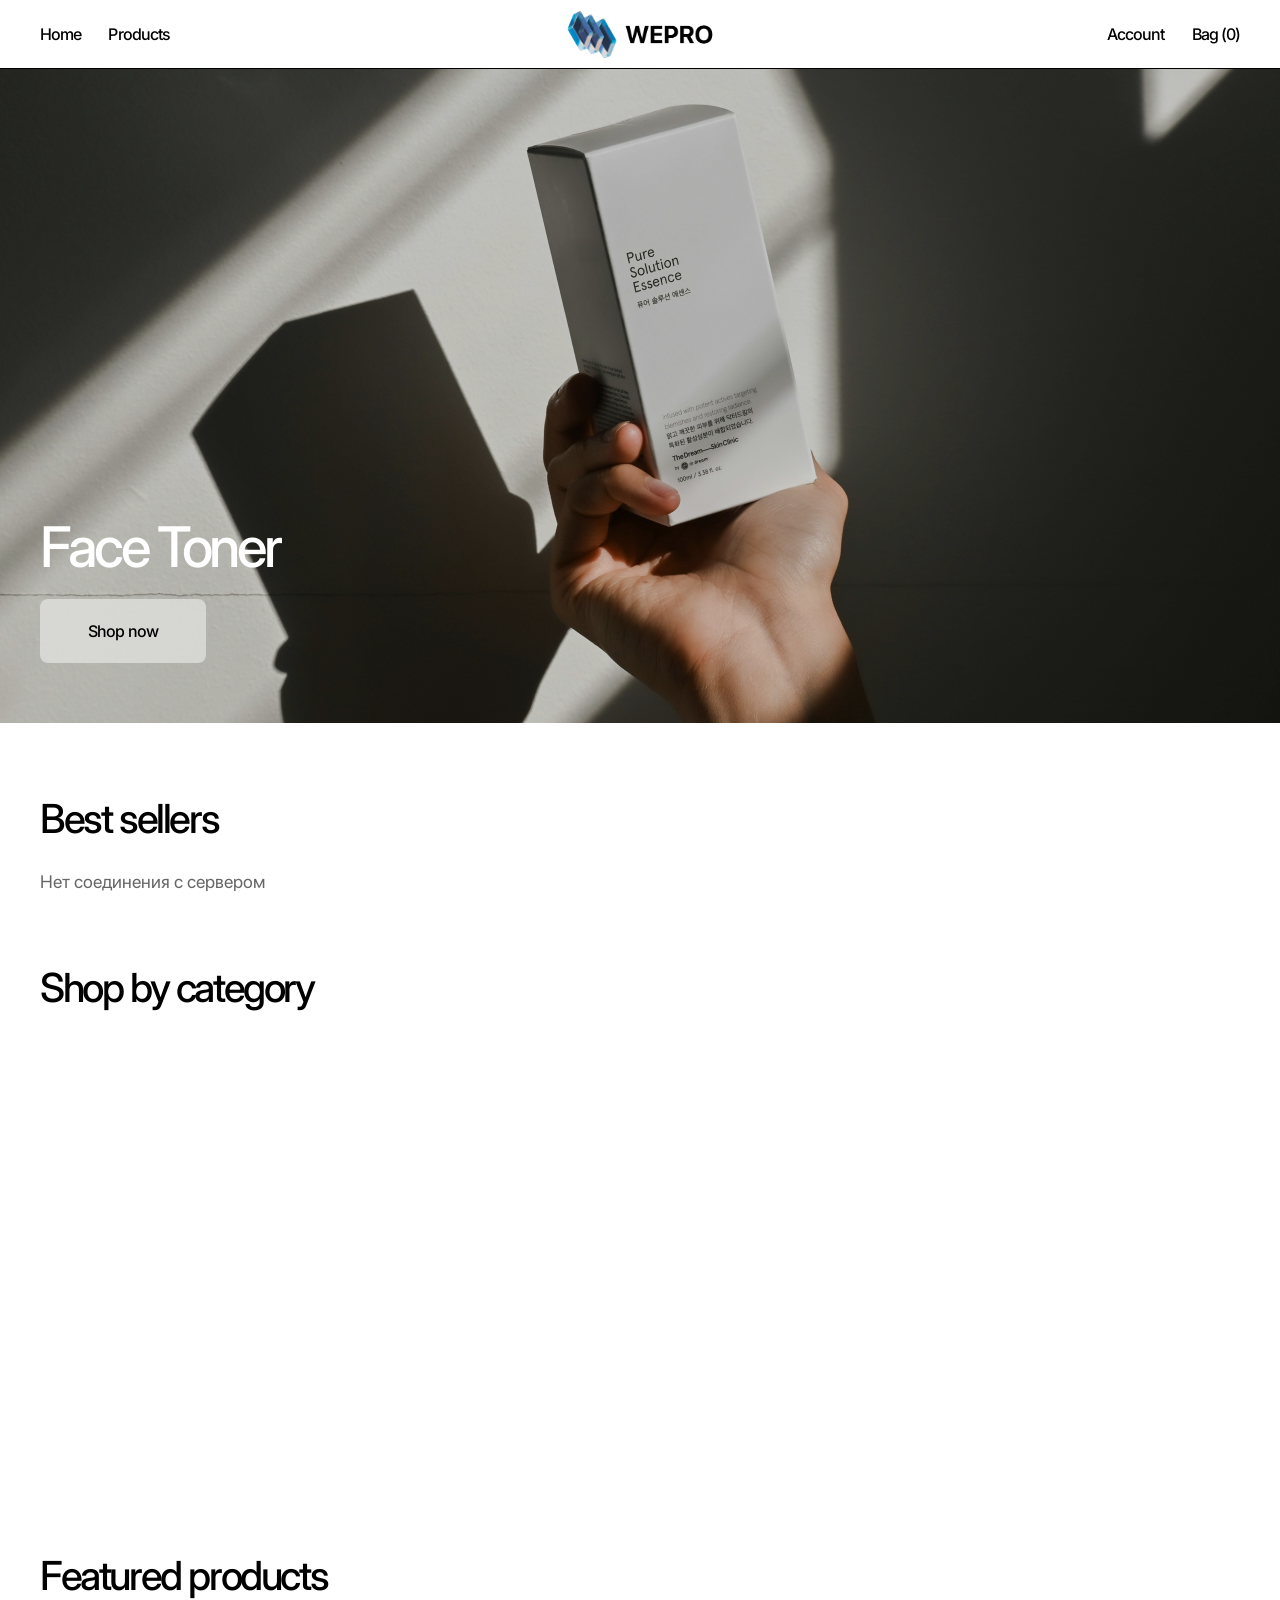
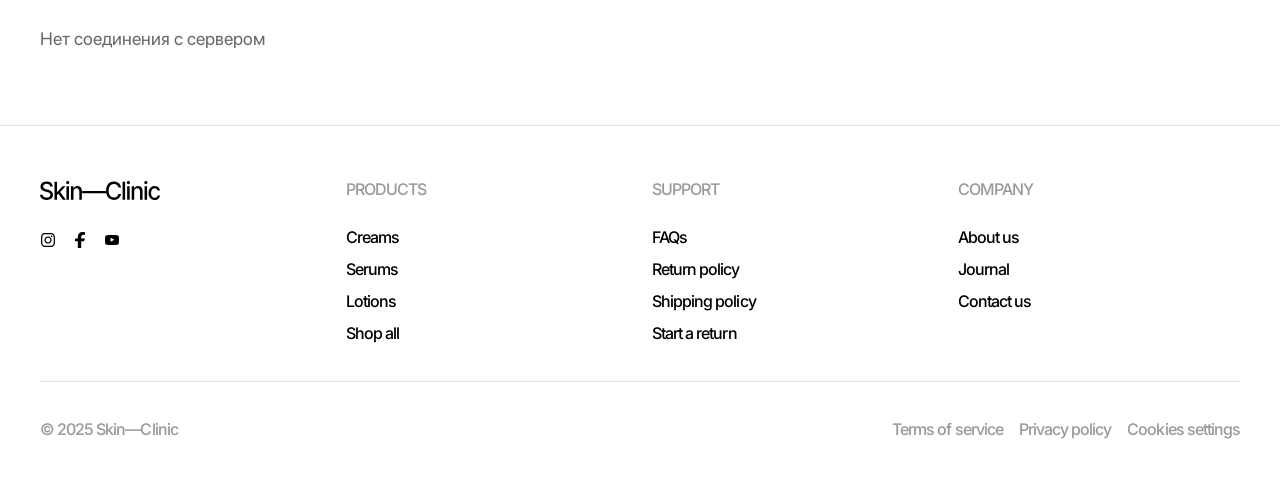
<file: site/index.html>
<!DOCTYPE html>
<html lang="en">
<head>
  <meta charset="UTF-8">
  <meta name="viewport" content="width=device-width, initial-scale=1.0">
  <title>Skin—Clinic</title>
  <link rel="icon" type="image/png" href="assets/img/favicon.png">
  <link rel="apple-touch-icon" href="assets/img/apple-touch-icon.png">
  <link rel="preconnect" href="https://fonts.googleapis.com">
  <link rel="preconnect" href="https://fonts.gstatic.com" crossorigin>
  <link href="https://fonts.googleapis.com/css2?family=Inter:wght@500&display=swap" rel="stylesheet">
  <link rel="stylesheet" href="css/style.css">
</head>
<body>
  <div id="header"></div>

  <main>
    <section class="hero">
      <div class="container hero__inner">
        <div class="hero__offer">
          <div class="hero__text">
            <p class="hero__sub t-sub">Discover Nature’s Finest Ingredients</p>
            <h1 class="hero__title--desktop t-h1">Face Toner</h1>
            <h1 class="hero__title--mobile t-h1">Glow with nature’s finest, every single day</h1>
          </div>
          <a class="btn-glass t-base" href="products.html">Shop now</a>
        </div>
      </div>
    </section>

    <section class="section container">
      <h2 class="section__title t-h2">Best sellers</h2>
      <div class="products-row products-row--home" id="bestsellers"></div>
    </section>

    <section class="section section--cats container">
      <h2 class="section__title t-h2">Shop by category</h2>
      <div class="categories" id="categories"></div>
    </section>

    <section class="section section--after home-last container">
      <h2 class="section__title t-h2">Featured products</h2>
      <div class="products-row products-row--home" id="featured"></div>
    </section>
  </main>

  <div id="footer"></div>

  <script src="js/api.js"></script>
  <script src="js/common.js"></script>
  <script src="js/home.js"></script>
</body>
</html>
</file>
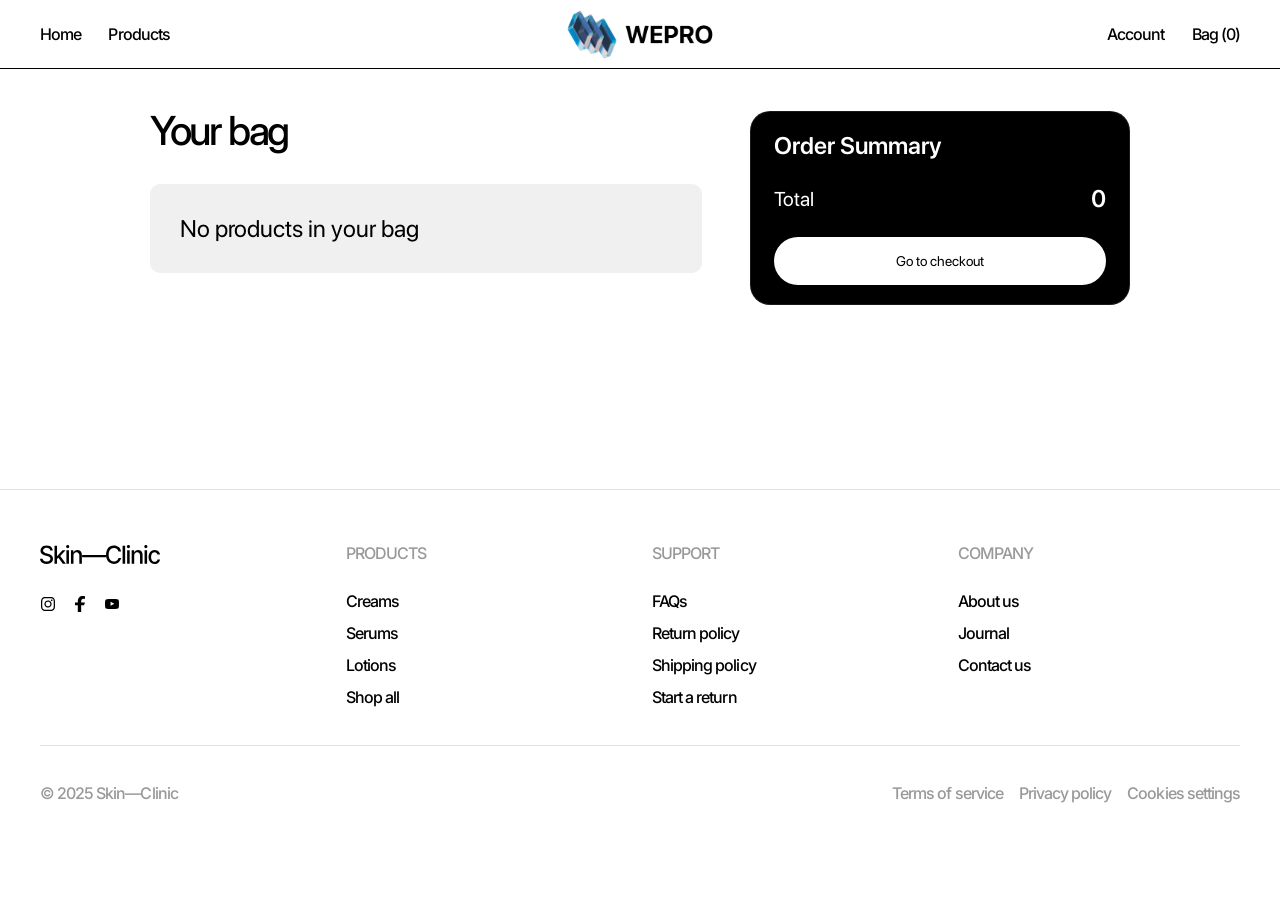
<file: site/bag.html>
<!DOCTYPE html>
<html lang="en">
<head>
  <meta charset="UTF-8">
  <meta name="viewport" content="width=device-width, initial-scale=1.0">
  <title>Your bag — Skin—Clinic</title>
  <link rel="icon" type="image/png" href="assets/img/favicon.png">
  <link rel="apple-touch-icon" href="assets/img/apple-touch-icon.png">
  <link rel="preconnect" href="https://fonts.googleapis.com">
  <link rel="preconnect" href="https://fonts.gstatic.com" crossorigin>
  <link href="https://fonts.googleapis.com/css2?family=Inter:wght@500&display=swap" rel="stylesheet">
  <link rel="stylesheet" href="css/style.css">
</head>
<body>
  <div id="header"></div>

  <main class="bag">
    <div class="bag__main">
      <h1 class="bag__title t-h2">Your bag</h1>
      <div class="bag__list" id="bag-list"></div>
    </div>

    <aside class="summary">
      <p class="summary__title">Order Summary</p>
      <div class="summary__rows">
        <div class="summary__row summary__row--sub summary__extra">
          <span class="summary__label">Subtotal</span>
          <span class="summary__value" id="sum-subtotal">0</span>
        </div>
        <div class="summary__row summary__row--sub summary__extra">
          <span class="summary__label">Discount (-0%)</span>
          <span class="summary__value summary__value--red">0</span>
        </div>
        <div class="summary__hr summary__extra"></div>
        <div class="summary__row">
          <span class="summary__label">Total</span>
          <span class="summary__total" id="sum-total">0</span>
        </div>
      </div>
      <button class="btn-pill btn-pill--white" id="checkout">Go to checkout</button>
    </aside>
  </main>

  <div id="footer"></div>

  <script src="js/api.js"></script>
  <script src="js/common.js"></script>
  <script src="js/bag.js"></script>
</body>
</html>
</file>
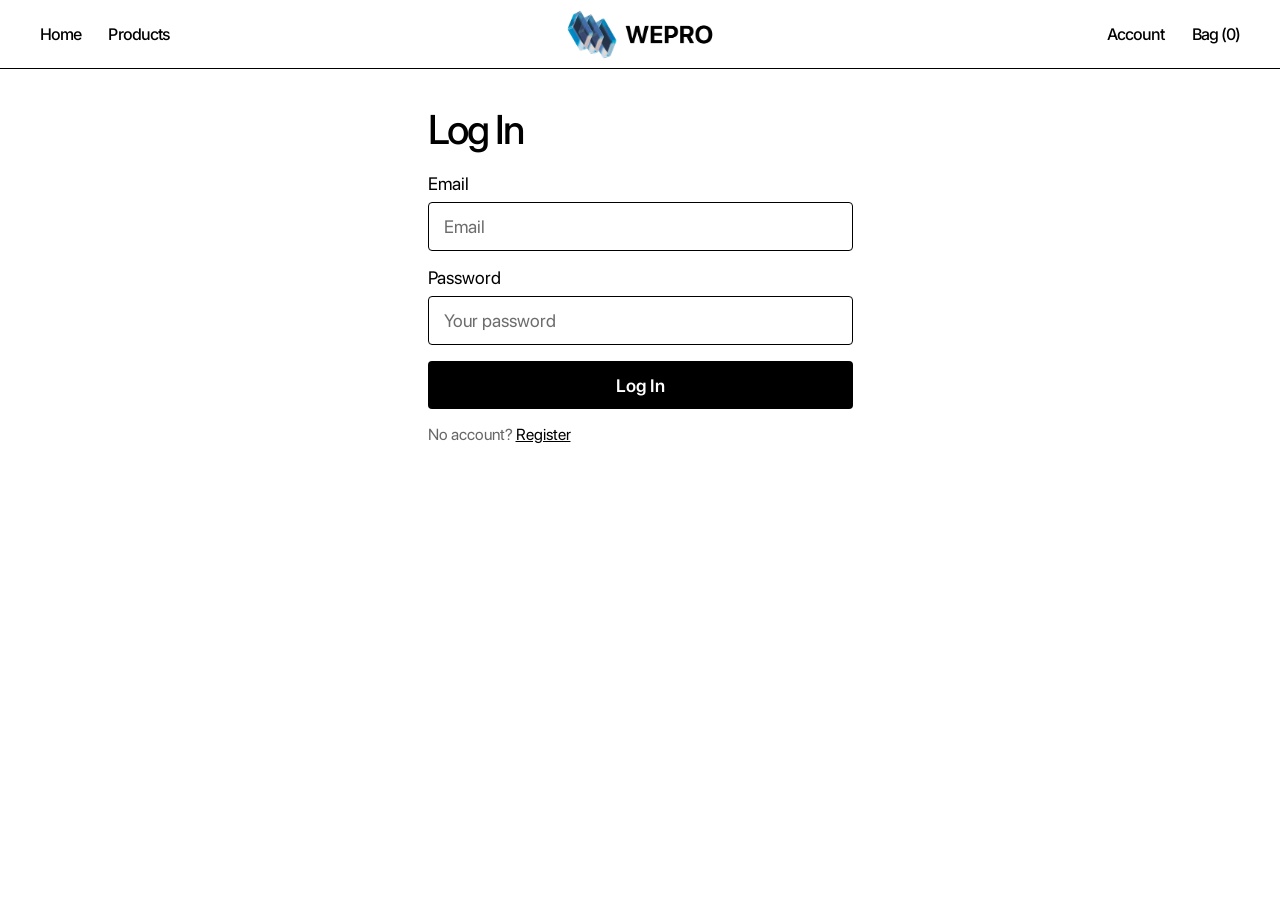
<file: site/login.html>
<!DOCTYPE html>
<html lang="en">
<head>
  <meta charset="UTF-8">
  <meta name="viewport" content="width=device-width, initial-scale=1.0">
  <title>Log In — Skin—Clinic</title>
  <link rel="icon" type="image/png" href="assets/img/favicon.png">
  <link rel="apple-touch-icon" href="assets/img/apple-touch-icon.png">
  <link rel="preconnect" href="https://fonts.googleapis.com">
  <link rel="preconnect" href="https://fonts.gstatic.com" crossorigin>
  <link href="https://fonts.googleapis.com/css2?family=Inter:wght@500&display=swap" rel="stylesheet">
  <link rel="stylesheet" href="css/style.css">
</head>
<body class="page-auth">
  <div id="header"></div>

  <main class="auth">
    <form id="login-form" novalidate>
      <h1 class="form-title t-h2">Log In</h1>
      <label class="field">
        <span class="field__label">Email</span>
        <input class="field__input" type="email" name="email" placeholder="Email" autocomplete="email" required>
      </label>
      <label class="field">
        <span class="field__label">Password</span>
        <input class="field__input" type="password" name="password" placeholder="Your password" autocomplete="current-password" required>
      </label>
      <button class="btn-form" type="submit">Log In</button>
      <p class="form-error" id="form-error"></p>
      <p class="form-alt">No account? <a href="register.html" id="to-register">Register</a></p>
    </form>
  </main>

  <div id="footer"></div>

  <script src="js/api.js"></script>
  <script src="js/common.js"></script>
  <script src="js/auth.js"></script>
</body>
</html>
</file>
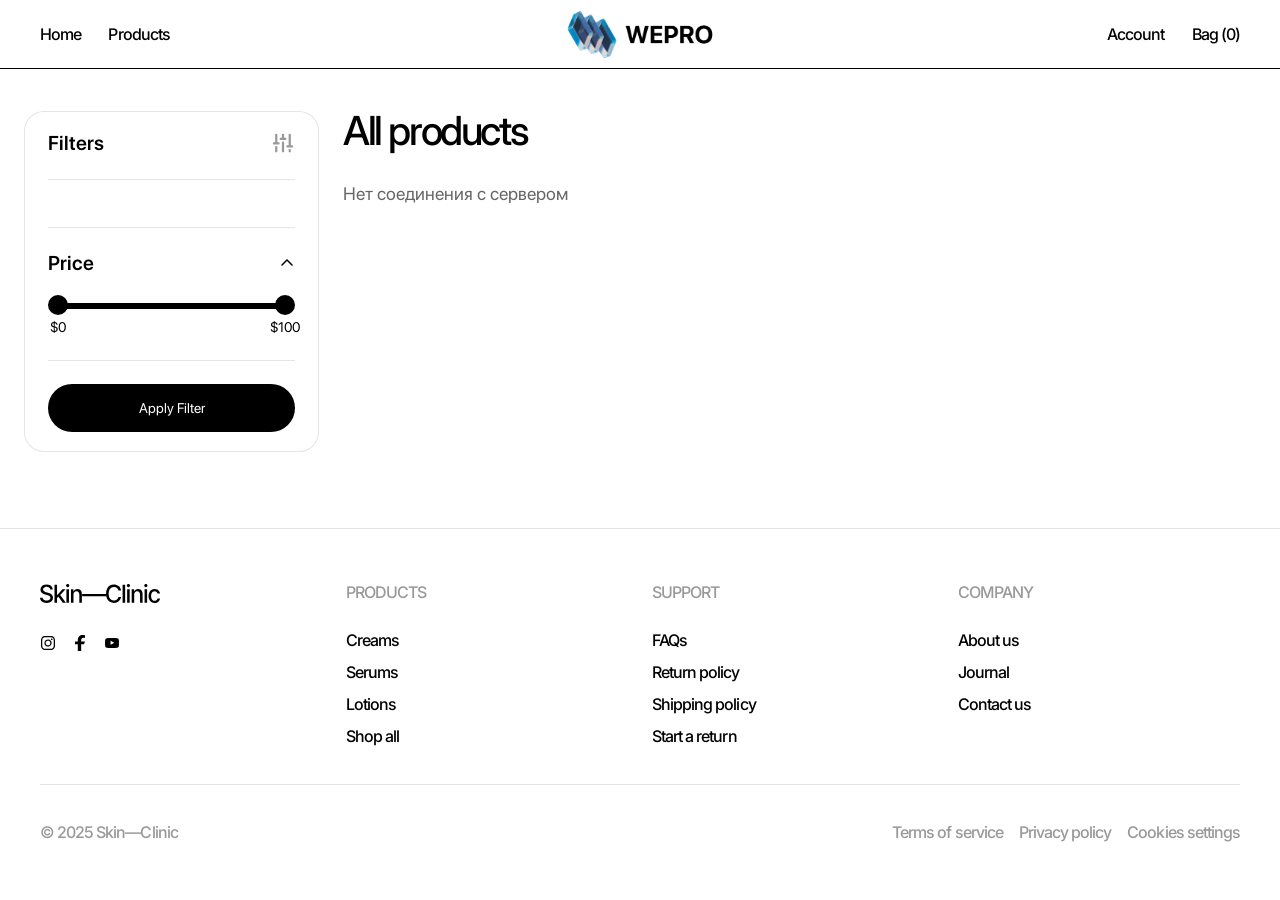
<file: site/product.html>
<!DOCTYPE html>
<html lang="en">
<head>
  <meta charset="UTF-8">
  <meta name="viewport" content="width=device-width, initial-scale=1.0">
  <title>Product — Skin—Clinic</title>
  <link rel="icon" type="image/png" href="assets/img/favicon.png">
  <link rel="apple-touch-icon" href="assets/img/apple-touch-icon.png">
  <link rel="preconnect" href="https://fonts.googleapis.com">
  <link rel="preconnect" href="https://fonts.gstatic.com" crossorigin>
  <link href="https://fonts.googleapis.com/css2?family=Inter:wght@500&display=swap" rel="stylesheet">
  <link rel="stylesheet" href="css/style.css">
</head>
<body>
  <div id="header"></div>

  <main class="pdp container" id="pdp">
    <div class="pdp__top">
      <div class="pdp__img" id="pdp-img"></div>
      <div class="pdp__info">
        <h1 class="pdp__title" id="pdp-title"></h1>
        <p class="pdp__price" id="pdp-price"></p>
        <div class="pdp__actions">
          <div class="qty">
            <button type="button" id="qty-minus" aria-label="Decrease"><img src="assets/icons/minus.svg" alt=""></button>
            <span class="qty__value" id="qty-value">1</span>
            <button type="button" id="qty-plus" aria-label="Increase"><img src="assets/icons/plus.svg" alt=""></button>
          </div>
          <button class="btn-pill btn-pill--black" id="add-to-cart">Add to cart</button>
        </div>
        <p class="pdp__msg" id="pdp-msg"></p>
      </div>
    </div>

    <section class="reviews">
      <div class="reviews__head">
        <div class="reviews__heading">
          <h2 class="reviews__title">All Reviews</h2>
          <span class="reviews__count" id="reviews-count"></span>
        </div>
        <button class="reviews__write" id="write-review">Write a Review</button>
      </div>
      <div class="reviews__grid" id="reviews"></div>
    </section>
  </main>

  <div class="modal" id="comment-modal" hidden role="dialog" aria-modal="true" aria-labelledby="comment-title">
    <form class="modal__card modal__card--comment" id="comment-form">
      <div>
        <h2 class="form-title t-h2" id="comment-title">Leave a comment</h2>
        <label class="field">
          <span class="field__label">Text</span>
          <textarea class="field__input" name="text" placeholder="Your comment" minlength="2" maxlength="300" required></textarea>
        </label>
        <p class="form-error" id="comment-error"></p>
        <button class="btn-form" type="submit">Send</button>
      </div>
    </form>
  </div>

  <div id="footer"></div>

  <script src="js/api.js"></script>
  <script src="js/common.js"></script>
  <script src="js/product.js"></script>
</body>
</html>
</file>
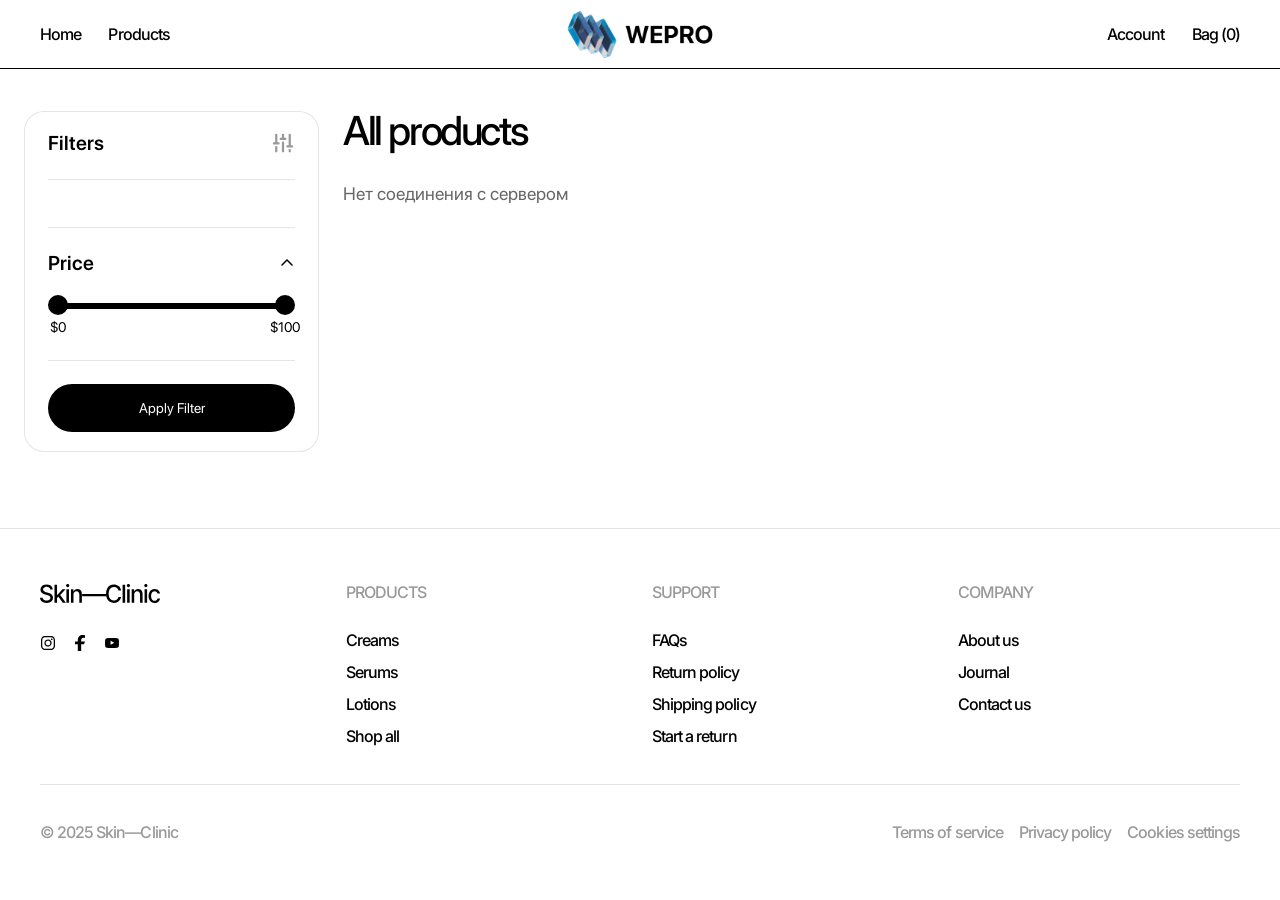
<file: site/products.html>
<!DOCTYPE html>
<html lang="en">
<head>
  <meta charset="UTF-8">
  <meta name="viewport" content="width=device-width, initial-scale=1.0">
  <title>Products — Skin—Clinic</title>
  <link rel="icon" type="image/png" href="assets/img/favicon.png">
  <link rel="apple-touch-icon" href="assets/img/apple-touch-icon.png">
  <link rel="preconnect" href="https://fonts.googleapis.com">
  <link rel="preconnect" href="https://fonts.gstatic.com" crossorigin>
  <link href="https://fonts.googleapis.com/css2?family=Inter:wght@500&display=swap" rel="stylesheet">
  <link rel="stylesheet" href="css/style.css">
</head>
<body>
  <div id="header"></div>

  <main class="catalog container">
    <aside class="filters" id="filters">
      <div class="filters__head" id="filters-close">
        <span class="filters__heading">Filters</span>
        <img class="filters__icon" src="assets/icons/filters.svg" alt="">
      </div>
      <div class="hr"></div>
      <div class="filters__cats" id="filter-cats"></div>
      <div class="hr"></div>
      <div class="filters__price">
        <div class="filters__price-head">
          <span class="filters__heading">Price</span>
          <img src="assets/icons/chevron-dark.svg" alt="">
        </div>
        <div class="range" id="range">
          <div class="range__track"></div>
          <div class="range__fill" id="range-fill"></div>
          <input type="range" id="price-min" min="0" max="100" step="1" value="0" aria-label="Min price">
          <input type="range" id="price-max" min="0" max="100" step="1" value="100" aria-label="Max price">
          <span class="range__label" id="label-min">$0</span>
          <span class="range__label" id="label-max">$100</span>
        </div>
      </div>
      <div class="hr"></div>
      <button class="btn-pill btn-pill--black" id="apply-filter">Apply Filter</button>
    </aside>
    <div class="sheet-overlay" id="sheet-overlay"></div>

    <div class="catalog__head">
      <h1 class="catalog__title t-h2" id="catalog-title">All products</h1>
      <button class="filter-toggle" id="filter-open" aria-label="Filters"><img src="assets/icons/filter-btn.svg" alt=""></button>
    </div>
    <div class="products-row products-row--grid" id="grid"></div>
  </main>

  <div id="footer"></div>

  <script src="js/api.js"></script>
  <script src="js/common.js"></script>
  <script src="js/products.js"></script>
</body>
</html>
</file>
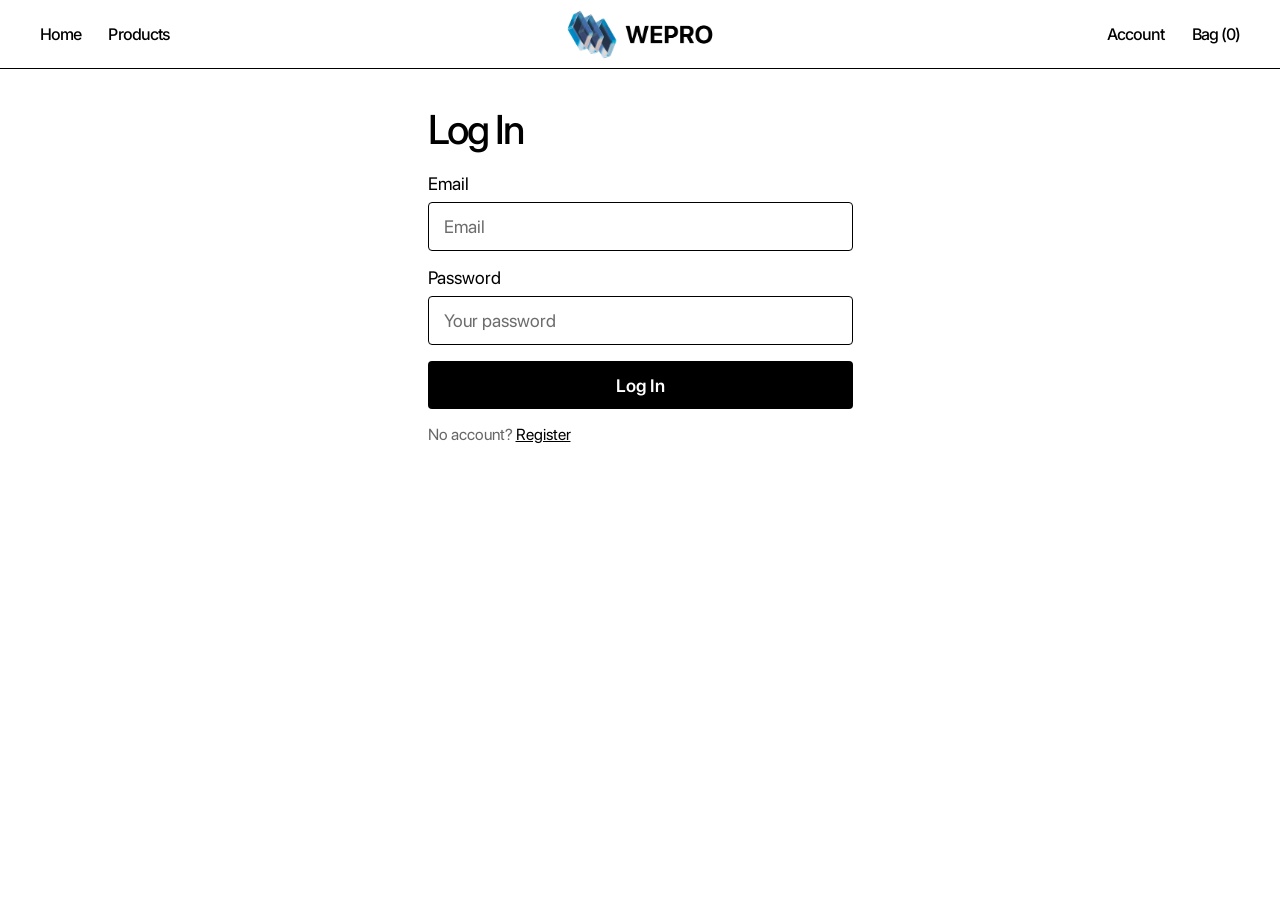
<file: site/profile.html>
<!DOCTYPE html>
<html lang="en">
<head>
  <meta charset="UTF-8">
  <meta name="viewport" content="width=device-width, initial-scale=1.0">
  <title>My Profile — Skin—Clinic</title>
  <link rel="icon" type="image/png" href="assets/img/favicon.png">
  <link rel="apple-touch-icon" href="assets/img/apple-touch-icon.png">
  <link rel="preconnect" href="https://fonts.googleapis.com">
  <link rel="preconnect" href="https://fonts.gstatic.com" crossorigin>
  <link href="https://fonts.googleapis.com/css2?family=Inter:wght@500&display=swap" rel="stylesheet">
  <link rel="stylesheet" href="css/style.css">
</head>
<body>
  <div id="header"></div>

  <main class="profile container">
    <div class="profile__info">
      <p class="profile__label t-sub">My Profile</p>
      <h1 class="profile__name t-h1" id="p-name">&nbsp;</h1>
      <p class="profile__phone t-sub" id="p-phone">&nbsp;</p>
      <p class="profile__email t-base" id="p-email">&nbsp;</p>
      <button class="btn-form profile__logout" id="logout">Log out</button>
    </div>

    <h2 class="profile__orders-title t-h2">My orders</h2>
    <div class="products-row" id="orders"></div>
  </main>

  <div id="footer"></div>

  <script src="js/api.js"></script>
  <script src="js/common.js"></script>
  <script src="js/profile.js"></script>
</body>
</html>
</file>
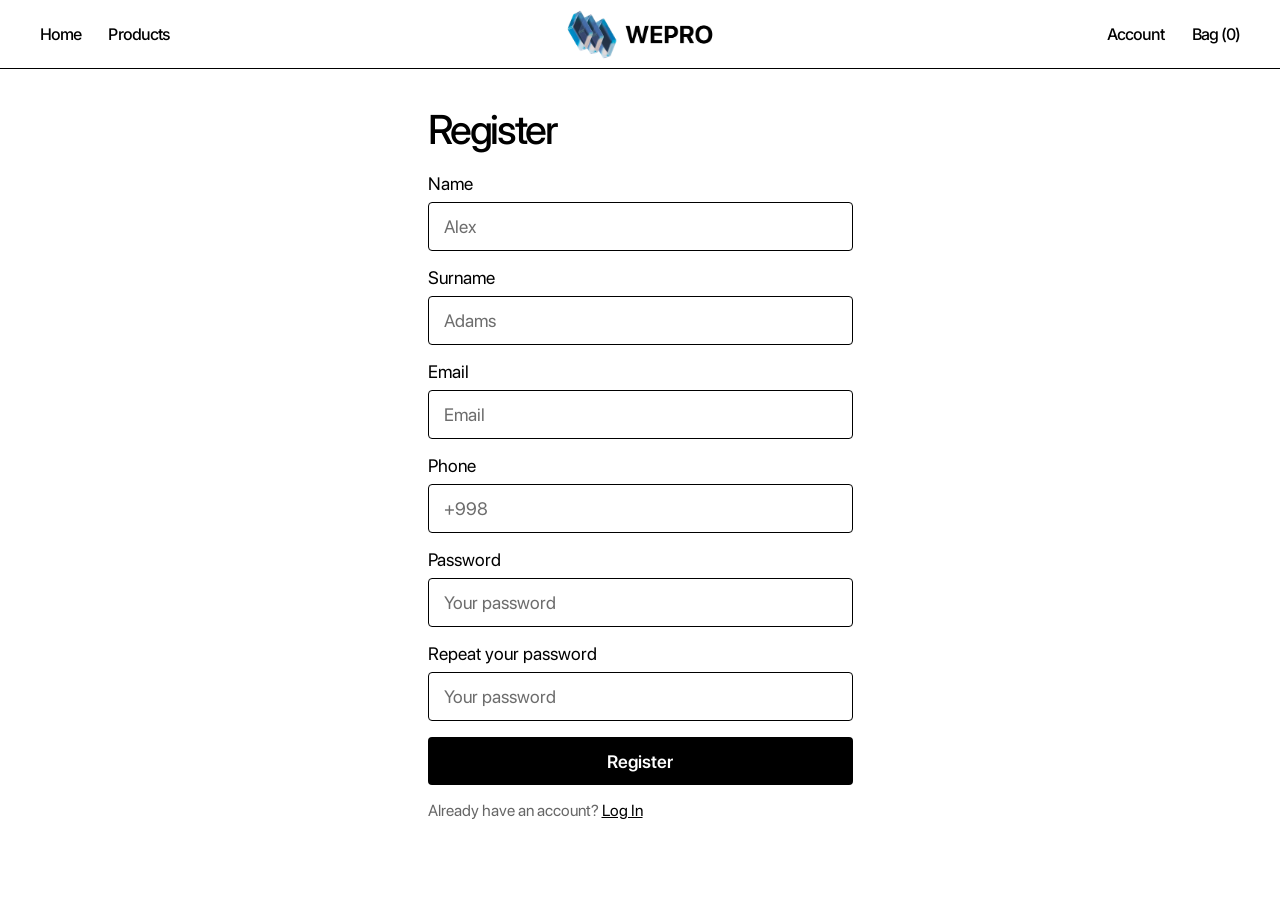
<file: site/register.html>
<!DOCTYPE html>
<html lang="en">
<head>
  <meta charset="UTF-8">
  <meta name="viewport" content="width=device-width, initial-scale=1.0">
  <title>Register — Skin—Clinic</title>
  <link rel="icon" type="image/png" href="assets/img/favicon.png">
  <link rel="apple-touch-icon" href="assets/img/apple-touch-icon.png">
  <link rel="preconnect" href="https://fonts.googleapis.com">
  <link rel="preconnect" href="https://fonts.gstatic.com" crossorigin>
  <link href="https://fonts.googleapis.com/css2?family=Inter:wght@500&display=swap" rel="stylesheet">
  <link rel="stylesheet" href="css/style.css">
</head>
<body class="page-auth">
  <div id="header"></div>

  <main class="auth">
    <form id="register-form" novalidate>
      <h1 class="form-title t-h2">Register</h1>
      <label class="field">
        <span class="field__label">Name</span>
        <input class="field__input" type="text" name="name" placeholder="Alex" autocomplete="given-name" maxlength="50" required>
      </label>
      <label class="field">
        <span class="field__label">Surname</span>
        <input class="field__input" type="text" name="surname" placeholder="Adams" autocomplete="family-name" maxlength="50" required>
      </label>
      <label class="field">
        <span class="field__label">Email</span>
        <input class="field__input" type="email" name="email" placeholder="Email" autocomplete="email" required>
      </label>
      <label class="field">
        <span class="field__label">Phone</span>
        <input class="field__input" type="tel" name="phone" placeholder="+998" autocomplete="tel" required>
      </label>
      <label class="field">
        <span class="field__label">Password</span>
        <input class="field__input" type="password" name="password" placeholder="Your password" autocomplete="new-password" minlength="4" maxlength="64" required>
      </label>
      <label class="field">
        <span class="field__label">Repeat your password</span>
        <input class="field__input" type="password" name="password2" placeholder="Your password" autocomplete="new-password" required>
      </label>
      <button class="btn-form" type="submit">Register</button>
      <p class="form-error" id="form-error"></p>
      <p class="form-alt">Already have an account? <a href="login.html" id="to-login">Log In</a></p>
    </form>
  </main>

  <div id="footer"></div>

  <script src="js/api.js"></script>
  <script src="js/common.js"></script>
  <script src="js/auth.js"></script>
</body>
</html>
</file>
<file: site/css/style.css>
/* ============ Fonts ============ */
@font-face { font-family: 'SF Pro Display'; src: url('../assets/fonts/SF-Pro-Display-Regular.otf') format('opentype'); font-weight: 400; font-display: swap; }
@font-face { font-family: 'SF Pro Display'; src: url('../assets/fonts/SF-Pro-Display-Medium.otf') format('opentype'); font-weight: 500; font-display: swap; }
@font-face { font-family: 'SF Pro Display'; src: url('../assets/fonts/SF-Pro-Display-Semibold.otf') format('opentype'); font-weight: 600; font-display: swap; }

/* ============ Tokens ============ */
:root {
  --black: #000000;
  --white: #FFFFFF;
  --grey: #999999;
  --line: #E3E3E3;
  --light: #F0F0F0;
  --img-bg: #F0EEED;
  --placeholder: #6D6D6D;
  --red: #FF3333;
  --green: #01AB31;
  --muted: rgba(0, 0, 0, 0.6);
  --border-soft: rgba(0, 0, 0, 0.1);
  --inter: 'Inter', sans-serif;
  --sf: 'SF Pro Display', -apple-system, sans-serif;
}

/* ============ Reset ============ */
*, *::before, *::after { box-sizing: border-box; margin: 0; padding: 0; }
html { -webkit-text-size-adjust: 100%; }
body { background: var(--white); color: var(--black); font-family: var(--inter); -webkit-font-smoothing: antialiased; }
a { color: inherit; text-decoration: none; }
button { font: inherit; color: inherit; background: none; border: 0; cursor: pointer; }
img { display: block; max-width: 100%; }
input, textarea { font: inherit; color: inherit; }
ul { list-style: none; }

/* ============ Typography (Figma text styles) ============ */
.t-base { font-family: var(--inter); font-weight: 500; font-size: 16px; line-height: 100%; letter-spacing: -0.06em; }
.t-sub { font-family: var(--inter); font-weight: 500; font-size: 16px; line-height: 100%; letter-spacing: -0.06em; text-transform: uppercase; }
.t-h2 { font-family: var(--inter); font-weight: 500; font-size: 40px; line-height: 100%; letter-spacing: -0.06em; }
.t-h1 { font-family: var(--inter); font-weight: 500; font-size: 56px; line-height: 100%; letter-spacing: -0.06em; }

.container { width: min(1200px, calc(100% - 48px)); margin: 0 auto; }
.hidden { display: none !important; }

/* ============ Header (desktop) ============ */
.header { position: relative; height: 69px; background: var(--white); border-bottom: 1px solid var(--black); z-index: 20; }
.header__inner { position: relative; height: 100%; padding: 0 3.125%; display: flex; align-items: center; justify-content: space-between; }
.header__nav { display: flex; gap: max(24px, calc(5.365vw - 41.35px)); }
.header__logo { position: absolute; left: 50%; top: 9px; transform: translateX(-50%); width: 147.07px; height: 51.13px; }
.header__logo img { width: 100%; height: 100%; object-fit: contain; }
.header__menu { display: none; }
.header__account { text-align: right; }
.mobile-nav { display: none; }
.header__m { display: none; }

/* ============ Footer ============ */
.footer { width: min(1280px, 100%); margin: 0 auto; padding: 55px 40px 56px; border-top: 1px solid var(--line); background: var(--white); display: flex; flex-direction: column; gap: 40px; }
.footer__top { display: flex; gap: 24px; }
.footer__col { flex: 1 1 0; display: flex; flex-direction: column; gap: 32px; min-width: 0; }
.footer__logo { width: 121px; height: 19px; }
.footer__logo img { width: 120.03px; height: 18.44px; margin-top: 0.35px; }
.footer__social { display: flex; align-items: center; gap: 16px; }
.footer__social a { width: 16px; height: 16px; display: flex; align-items: center; justify-content: center; }
.footer__title { color: var(--grey); }
.footer__links { display: flex; flex-direction: column; gap: 16px; }
.footer__divider { position: relative; height: 0; }
.footer__divider::after { content: ''; position: absolute; left: 0; right: 0; top: -0.5px; height: 1px; background: var(--line); }
.footer__bottom { display: flex; justify-content: space-between; gap: 40px; color: var(--grey); }
.footer__legal { display: flex; gap: 16px; }
.footer__col--company { order: 3; }
.footer__col--support { order: 2; }

/* ============ Product card ============ */
.products-row { display: grid; grid-template-columns: repeat(4, minmax(0, 1fr)); column-gap: 24px; row-gap: 32px; }
.card { display: flex; flex-direction: column; gap: 8px; min-width: 0; }
.card__img { width: 100%; aspect-ratio: 282 / 324; border-radius: 8px; background: var(--light); overflow: hidden; }
.card__img img { width: 100%; height: 100%; object-fit: cover; }
.card__info { display: flex; gap: 8px; height: 16px; }
.card__title { flex: 1 1 0; min-width: 0; white-space: nowrap; overflow: hidden; text-overflow: ellipsis; }
.card__price { flex: none; }

/* ============ Home ============ */
.hero { position: relative; height: 654px; background: linear-gradient(0deg, rgba(0, 0, 0, 0.2), rgba(0, 0, 0, 0.2)), url('../assets/img/hero.jpg') center / cover no-repeat; }
.hero__inner { height: 100%; display: flex; flex-direction: column; justify-content: flex-end; padding-bottom: 60px; }
.hero__offer { width: 588px; max-width: 100%; display: flex; flex-direction: column; align-items: flex-start; gap: 24px; }
.hero__text { display: flex; flex-direction: column; gap: 16px; color: var(--white); align-self: stretch; }
.hero__sub, .hero__title--mobile { display: none; }
.btn-glass { display: inline-flex; justify-content: center; align-items: center; padding: 24px 48px; height: 64px; border-radius: 8px; backdrop-filter: blur(26px); -webkit-backdrop-filter: blur(26px); white-space: nowrap; }
.hero .btn-glass { width: 166px; background: rgba(255, 255, 255, 0.46); color: var(--black); }

.section { padding-top: 76px; }
.section__title { margin-bottom: 32px; }
.home-last { padding-bottom: 76px; }

.categories { display: flex; gap: 24px; height: 440px; }
.category { flex: 1 1 0; min-width: 0; position: relative; border-radius: 8px; overflow: hidden; background: var(--light); display: flex; flex-direction: column; justify-content: flex-end; padding: 16px; }
.category > img { position: absolute; inset: 0; width: 100%; height: 100%; object-fit: cover; }
.category .btn-glass { position: relative; width: 100%; background: rgba(255, 255, 255, 0.16); color: var(--white); }

/* ============ Products page ============ */
.catalog { position: relative; padding-top: 42px; padding-bottom: 76px; }
.catalog__title { margin-bottom: 32px; }
.catalog__head { display: flex; justify-content: space-between; align-items: center; }
.filter-toggle { display: none; }
.catalog__empty { font-family: var(--sf); font-size: 24px; line-height: 29px; padding: 30px; background: var(--light); border-radius: 10px; }

.filters { position: absolute; top: 42px; left: -315px; width: 295px; padding: 19px 23px; display: flex; flex-direction: column; gap: 24px; border: 1px solid var(--border-soft); border-radius: 20px; background: var(--white); font-family: var(--sf); }
.filters__head, .filters__price-head { display: flex; justify-content: space-between; align-items: center; height: 24px; }
.filters__heading { font-weight: 600; font-size: 20px; line-height: 24px; }
.filters__icon { width: 24px; height: 24px; }
.hr { position: relative; height: 0; align-self: stretch; }
.hr::after { content: ''; position: absolute; left: 0; right: 0; top: -0.5px; height: 1px; background: var(--border-soft); }
.filters__cats { display: flex; flex-direction: column; gap: 20px; }
.filters__cat { display: flex; justify-content: space-between; align-items: center; height: 16px; font-size: 16px; line-height: 19px; color: var(--muted); text-align: left; }
.filters__cat img { width: 16px; height: 16px; transform: rotate(-90deg); }
.filters__cat.is-active { color: var(--black); font-weight: 500; }
.filters__price { display: flex; flex-direction: column; gap: 20px; }
.filters__price-head img { width: 16px; height: 16px; transform: rotate(180deg); }
.range { position: relative; height: 41px; }
.range__track { position: absolute; top: 8px; left: 0; right: 0; height: 6px; border-radius: 20px; background: var(--light); }
.range__fill { position: absolute; top: 8px; height: 6px; border-radius: 20px; background: var(--black); }
.range input { position: absolute; top: 0; left: 0; width: 100%; height: 20px; margin: 0; background: none; pointer-events: none; -webkit-appearance: none; appearance: none; }
.range input::-webkit-slider-runnable-track { height: 20px; background: none; }
.range input::-webkit-slider-thumb { -webkit-appearance: none; width: 20px; height: 20px; border-radius: 50%; background: var(--black); pointer-events: auto; cursor: pointer; }
.range input::-moz-range-track { background: none; }
.range input::-moz-range-thumb { width: 20px; height: 20px; border: 0; border-radius: 50%; background: var(--black); pointer-events: auto; cursor: pointer; }
.range__label { position: absolute; top: 24px; font-size: 14px; line-height: 17px; transform: translateX(-50%); white-space: nowrap; }
.btn-pill { display: flex; justify-content: center; align-items: center; height: 48px; padding: 16px 54px; border-radius: 62px; font-family: var(--sf); font-size: 14px; line-height: 17px; white-space: nowrap; }
.btn-pill--black { background: var(--black); color: var(--white); }
.btn-pill--white { background: var(--white); color: var(--black); }
.sheet-overlay { display: none; }

/* ============ Qty control ============ */
.qty { display: flex; justify-content: center; align-items: center; gap: 20px; width: 127px; height: 48px; padding: 12px 20px; background: var(--light); border-radius: 62px; font-family: var(--sf); font-size: 14px; line-height: 17px; }
.qty button { width: 20px; height: 20px; display: flex; }
.qty button img { width: 20px; height: 20px; }
.qty button:disabled { cursor: default; }
.qty__value { min-width: 7px; text-align: center; }

/* ============ Bag ============ */
.bag { width: min(980px, calc(100% - 48px)); margin: 0 auto; padding-top: 42px; padding-bottom: 76px; display: flex; justify-content: space-between; align-items: flex-start; gap: 24px; }
.bag__main { width: 515px; max-width: 100%; }
.bag__title { margin-bottom: 42px; }
.bag__list { display: flex; flex-direction: column; gap: 14px; }
.bag-item { position: relative; display: flex; gap: 20px; height: 176px; }
.bag-item__img { flex: none; width: 176px; height: 176px; border-radius: 8px; background: var(--light); overflow: hidden; }
.bag-item__img img { width: 100%; height: 100%; object-fit: cover; }
.bag-item__body { position: relative; flex: 1; min-width: 0; padding-top: 31px; }
.bag-item__title { display: block; white-space: nowrap; overflow: hidden; text-overflow: ellipsis; }
.bag-item__price { margin-top: 10px; }
.bag-item__remove { position: absolute; left: 0; top: 112px; width: 24px; height: 24px; }
.bag-item__remove img { width: 24px; height: 24px; }
.bag-item .qty { position: absolute; right: 0; top: 102px; }
.bag-empty { margin-top: -9px; width: 552px; max-width: calc(100vw - 48px); height: 89px; padding: 0 30px; display: flex; align-items: center; background: var(--light); border-radius: 10px; font-family: var(--sf); font-size: 24px; line-height: 29px; }

.summary { flex: none; width: 380px; padding: 19px 23px; display: flex; flex-direction: column; gap: 24px; background: var(--black); border: 1px solid rgba(255, 255, 255, 0.1); border-radius: 20px; color: var(--white); font-family: var(--sf); }
.summary__title { font-weight: 600; font-size: 24px; line-height: 29px; }
.summary__rows { display: flex; flex-direction: column; gap: 20px; }
.summary__row { display: flex; justify-content: space-between; align-items: center; height: 29px; }
.summary__label { font-size: 20px; line-height: 24px; }
.summary__total { font-weight: 600; font-size: 24px; line-height: 29px; }
.summary__row--sub { height: 24px; }
.summary__row--sub .summary__label { color: rgba(255, 255, 255, 0.6); }
.summary__row--sub .summary__value { font-weight: 600; font-size: 20px; line-height: 24px; }
.summary__value--red { color: var(--red); }
.summary__hr { height: 0; border-top: 1px solid rgba(255, 255, 255, 0.4); margin: -0.5px 0; }
.summary__extra { display: none; }
.page-bag--empty .bag { min-height: 420px; padding-bottom: 0; }

/* ============ Product page ============ */
.pdp { padding-top: 80px; padding-bottom: 76px; }
.pdp__top { display: flex; gap: 36px; }
.pdp__img { flex: none; width: 610px; height: 530px; background: var(--img-bg); overflow: hidden; }
.pdp__img img { width: 100%; height: 100%; object-fit: cover; }
.pdp__info { position: relative; padding-top: 39px; font-family: var(--sf); min-width: 0; }
.pdp__title { font-weight: 600; font-size: 40px; line-height: 48px; }
.pdp__price { margin-top: 12px; font-weight: 600; font-size: 32px; line-height: 38px; }
.pdp__actions { margin-top: 12px; display: flex; gap: 8px; }
.pdp__actions .btn-pill { width: 247px; }
.pdp__msg { position: absolute; left: 0; right: 0; top: 100%; margin-top: 12px; font-size: 14px; line-height: 17px; color: var(--muted); }
.reviews { margin-top: 76px; font-family: var(--sf); }
.reviews__head { display: flex; justify-content: space-between; align-items: center; height: 48px; margin-bottom: 24px; margin-right: -2px; }
.reviews__heading { display: flex; align-items: center; gap: 12px; }
.reviews__title { font-weight: 600; font-size: 24px; line-height: 29px; }
.reviews__count { font-size: 16px; line-height: 22px; color: var(--muted); }
.reviews__write { width: 166px; height: 48px; border-radius: 62px; background: var(--black); color: var(--white); font-size: 16px; line-height: 19px; }
.reviews__grid { display: grid; grid-template-columns: repeat(2, minmax(0, 1fr)); gap: 20px; }
.review { min-height: 204px; padding: 27px 31px; border: 1px solid var(--border-soft); border-radius: 20px; display: flex; flex-direction: column; gap: 24px; }
.review__main { display: flex; flex-direction: column; gap: 12px; }
.review__name { display: flex; align-items: center; gap: 4px; height: 24px; font-weight: 600; font-size: 20px; line-height: 22px; }
.review__name img { width: 24px; height: 24px; flex: none; }
.review__text, .review__date { font-size: 16px; line-height: 22px; color: var(--muted); overflow-wrap: anywhere; }
.review__text { min-height: 66px; white-space: pre-line; }
.reviews__empty { font-size: 16px; line-height: 22px; color: var(--muted); }

/* ============ Modals ============ */
.modal { position: fixed; inset: 0; z-index: 100; display: flex; align-items: center; justify-content: center; background: rgba(0, 0, 0, 0.3); backdrop-filter: blur(4px); -webkit-backdrop-filter: blur(4px); padding: 24px; }
.modal[hidden] { display: none; }
.modal__card { background: var(--white); padding: 50px; display: flex; flex-direction: column; gap: 50px; max-width: 100%; }
.modal__card--comment { width: 525px; }
.modal__card--thanks { width: 600px; }
.form-title { margin-bottom: 23px; }
.field { display: flex; flex-direction: column; gap: 8px; }
.field + .field { margin-top: 16px; }
.field__label { font-family: var(--sf); font-size: 18px; line-height: 21px; }
.field__input { width: 100%; height: 49px; padding: 0 16px; border: 1px solid var(--black); border-radius: 4px; font-family: var(--sf); font-size: 18px; line-height: 21px; outline: none; padding-left: 15px; padding-right: 15px; background: var(--white); }
.field__input::placeholder { color: var(--placeholder); opacity: 1; }
textarea.field__input { height: 144px; padding: 13px 15px; resize: none; }
.btn-form { width: 100%; height: 48px; margin-top: 16px; display: flex; justify-content: center; align-items: center; border-radius: 4px; background: var(--black); color: var(--white); font-family: var(--sf); font-weight: 600; font-size: 18px; line-height: 21px; }
.btn-form:disabled { opacity: 0.6; cursor: default; }
.form-error { margin-top: 12px; min-height: 0; font-family: var(--sf); font-size: 14px; line-height: 17px; color: var(--red); }
.form-error:empty { display: none; }
.form-alt { margin-top: 16px; font-family: var(--sf); font-size: 16px; line-height: 19px; color: var(--muted); }
.form-alt a { color: var(--black); text-decoration: underline; }
.thanks__text { display: flex; flex-direction: column; gap: 16px; font-family: var(--sf); font-weight: 600; }
.thanks__title { font-size: 48px; line-height: 110%; letter-spacing: -0.04em; }
.thanks__sub { font-size: 24px; line-height: 110%; color: #858585; }
.thanks__btn { height: 72px; border-radius: 8px; background: var(--black); color: var(--white); font-family: var(--sf); font-weight: 600; font-size: 24px; line-height: 100%; }

/* ============ Auth ============ */
.auth { width: min(425px, calc(100% - 48px)); margin: 0 auto; padding-top: 41px; padding-bottom: 76px; }
.page-auth .footer { display: none; }

/* ============ Profile ============ */
.profile { position: relative; left: 1px; padding-top: 41px; padding-bottom: 76px; }
.profile__info { width: 588px; max-width: 100%; }
.profile__label { margin-bottom: 16px; }
.profile__name { text-transform: capitalize; }
.profile__phone { margin-top: 18px; text-transform: uppercase; }
.profile__email { margin-top: 18px; text-transform: lowercase; }
.profile__logout { width: 214px; margin-top: 25px; }
.profile__orders-title { margin-top: 76px; margin-bottom: 32px; }
.card--order .card__title { white-space: nowrap; }

.loading { opacity: 0.4; }
.products-row > .bag-empty, .products-row > .catalog__empty, .products-row > .status-text { grid-column: 1 / -1; }
.status-text { font-family: var(--sf); font-size: 18px; line-height: 21px; color: var(--muted); }

/* ============ Wide screens: filter sidebar fits left of container ============ */
@media (max-width: 1879px) and (min-width: 768px) {
  .catalog { display: grid; grid-template-columns: 295px minmax(0, 1fr); column-gap: 24px; width: min(1519px, calc(100% - 48px)); }
  .filters { position: static; grid-column: 1; grid-row: 1 / span 3; align-self: start; margin-top: 0; }
  .catalog > *:not(.filters) { grid-column: 2; }
}
@media (max-width: 1100px) and (min-width: 768px) {
  .products-row { grid-template-columns: repeat(3, minmax(0, 1fr)); }
  .products-row--home { grid-template-columns: repeat(4, minmax(0, 1fr)); }
  .pdp__top { flex-direction: column; }
  .pdp__img { width: 100%; max-width: 610px; }
  .pdp__info { padding-top: 0; }
  .bag { flex-direction: column; }
}

@media (max-width: 899px) and (min-width: 768px) {
  .products-row--home { grid-template-columns: repeat(2, minmax(0, 1fr)); }
}

/* ============ Mobile (390 design) ============ */
@media (max-width: 767px) {
  .container { width: calc(100% - 48px); }
  .t-h2 { font-size: 32px; }

  .header { height: 66px; }
  .header__inner { padding: 0; display: block; }
  .header__nav { display: none; }
  .header__m { display: block; }
  .header__menu { display: flex; position: absolute; left: 5.38%; top: 31.82%; width: 6.16%; height: 36.36%; align-items: center; justify-content: center; }
  .header__menu img { width: 70.84%; height: 46.96%; }
  .header__logo { left: 15.64%; top: 16px; transform: none; width: 25.13%; height: 34px; }
  .header__logo img { object-position: left center; }
  .header__account { position: absolute; left: 59.74%; right: 25.13%; top: 37.88%; text-align: right; white-space: nowrap; }
  .header__bag { position: absolute; left: 81.54%; right: 5.38%; top: 37.88%; text-align: right; white-space: nowrap; }
  .mobile-nav { position: absolute; top: 66px; left: 0; right: 0; z-index: 30; display: flex; flex-direction: column; gap: 24px; padding: 24px; background: var(--white); border-bottom: 1px solid var(--black); }
  .mobile-nav[hidden] { display: none; }

  .footer { width: 100%; padding: 55px 24px 56px; }
  .footer__top { flex-direction: column; gap: 32px; }
  .footer__col { flex: none; gap: 24px; }
  .footer__col--logo { gap: 32px; }
  .footer__col--company { order: 2; }
  .footer__col--support { order: 3; }
  .footer__bottom { flex-direction: column; gap: 32px; }
  .footer__legal { flex-wrap: wrap; }

  .hero { height: 600px; background-size: 995px auto; background-position: -300px -2px; }
  .hero .container { width: calc(100% - 48px); }
  .hero__inner { padding-bottom: 56px; }
  .hero__offer { width: 100%; }
  .hero__sub, .hero__title--mobile { display: block; }
  .hero__title--desktop { display: none; }
  .hero__title--mobile { font-size: 48px; }
  .hero .btn-glass { background: rgba(255, 255, 255, 0.16); color: var(--white); }

  .section { padding-top: 56px; }
  .section--after { padding-top: 0; }
  .home-last { padding-bottom: 56px; }
  .products-row { grid-template-columns: 1fr; row-gap: 24px; }
  .products-row--home .card:nth-child(n+5) { display: none; }
  .card__img { aspect-ratio: 342 / 392.94; }
  .section--cats { padding-bottom: 56px; }
  .categories { flex-direction: column; height: auto; }
  .category { flex: none; height: 392px; }

  .catalog { padding-top: 40px; padding-bottom: 56px; }
  .catalog__head { margin-bottom: 15px; }
  .catalog__title { margin-bottom: 0; }
  .filter-toggle { display: flex; width: 32px; height: 32px; border-radius: 62px; background: var(--light); align-items: center; justify-content: center; }
  .filter-toggle img { width: 16px; height: 16px; }
  .products-row--grid { grid-template-columns: repeat(2, minmax(0, 1fr)); column-gap: 22px; row-gap: 22px; }
  .products-row--grid .card__img { aspect-ratio: 160 / 140; }
  .products-row--grid .card { gap: 8px; }
  .products-row--grid .card__info { flex-direction: column; gap: 11px; height: auto; }
  .products-row--grid .card__title { flex: none; }
  .sheet-overlay { position: fixed; inset: 0; z-index: 90; background: rgba(0, 0, 0, 0.3); backdrop-filter: blur(4px); -webkit-backdrop-filter: blur(4px); }
  .sheet-open .sheet-overlay { display: block; }
  .filters { display: none; position: fixed; top: auto; bottom: 0; left: 0; right: 0; width: 100%; min-height: 437px; z-index: 91; border-radius: 20px 20px 0 0; }
  .sheet-open .filters { display: flex; }
  .filters__head { cursor: pointer; }
  .catalog__empty { font-size: 20px; line-height: 24px; padding: 20px; }

  .bag { flex-direction: column; gap: 46px; width: calc(100% - 48px); padding-top: 40px; padding-bottom: 46px; }
  .bag__main { width: 100%; }
  .bag__title { margin-bottom: 27px; }
  .bag__list { gap: 10px; }
  .bag-item { height: 140px; gap: 18px; }
  .bag-item__img { width: 140px; height: 140px; }
  .bag-item__body { padding-top: 18px; }
  .bag-item__remove { top: 90px; }
  .bag-item .qty { top: 80px; height: 44px; right: 8px; }
  .bag-empty { margin-top: 0; width: 100%; height: 64px; padding: 0 20px; font-size: 20px; line-height: 24px; }
  .summary { width: 100%; }
  .page-bag--empty .summary__extra { display: flex; }
  .page-bag--empty .bag { min-height: 0; padding-bottom: 46px; }

  .pdp { padding-top: 40px; padding-bottom: 52px; }
  .pdp__top { flex-direction: column; gap: 52px; }
  .pdp__img { width: 100%; height: auto; aspect-ratio: 342 / 267; }
  .pdp__info { padding-top: 0; }
  .pdp__price { margin-top: 16px; }
  .pdp__actions { margin-top: 16px; }
  .pdp__actions .btn-pill { width: auto; flex: 1; }
  .reviews { margin-top: 52px; }
  .reviews__head { height: 40px; margin-bottom: 20px; margin-right: 0; }
  .reviews__heading { gap: 6px; }
  .reviews__title { font-size: 20px; line-height: 27px; font-weight: 700; }
  .reviews__count { font-size: 14px; }
  .reviews__write { width: 113px; height: 40px; padding: 12px 16px; font-size: 12px; line-height: 16px; font-weight: 500; }
  .reviews__grid { grid-template-columns: 1fr; gap: 12px; }
  .review { min-height: 0; padding: 23px; gap: 16px; }
  .review__main { gap: 8px; }
  .review__name { height: 19px; font-size: 16px; font-weight: 700; }
  .review__name img { width: 19px; height: 19px; }
  .review__text { min-height: 0; font-size: 14px; line-height: 20px; }
  .review__date { font-size: 14px; line-height: 22px; font-weight: 500; }

  .modal__card { padding: 32px 24px; gap: 32px; }
  .thanks__title { font-size: 40px; }
  .thanks__sub { font-size: 20px; }

  .auth { width: calc(100% - 48px); padding-top: 57px; }
  .form-title { margin-bottom: 31px; }

  .profile { left: 0; padding-top: 57px; }
  .profile__label { display: none; }
  .profile__name { font-size: 32px; }
  .profile__phone, .profile__email { font-family: var(--sf); font-weight: 400; font-size: 18px; line-height: 21px; letter-spacing: 0; text-transform: none; }
  .profile__phone { margin-top: 17px; }
  .profile__email { margin-top: 12px; }
  .profile__logout { width: 100%; margin-top: 23px; }
  .profile__orders-title { margin-top: 56px; }
}
</file>
